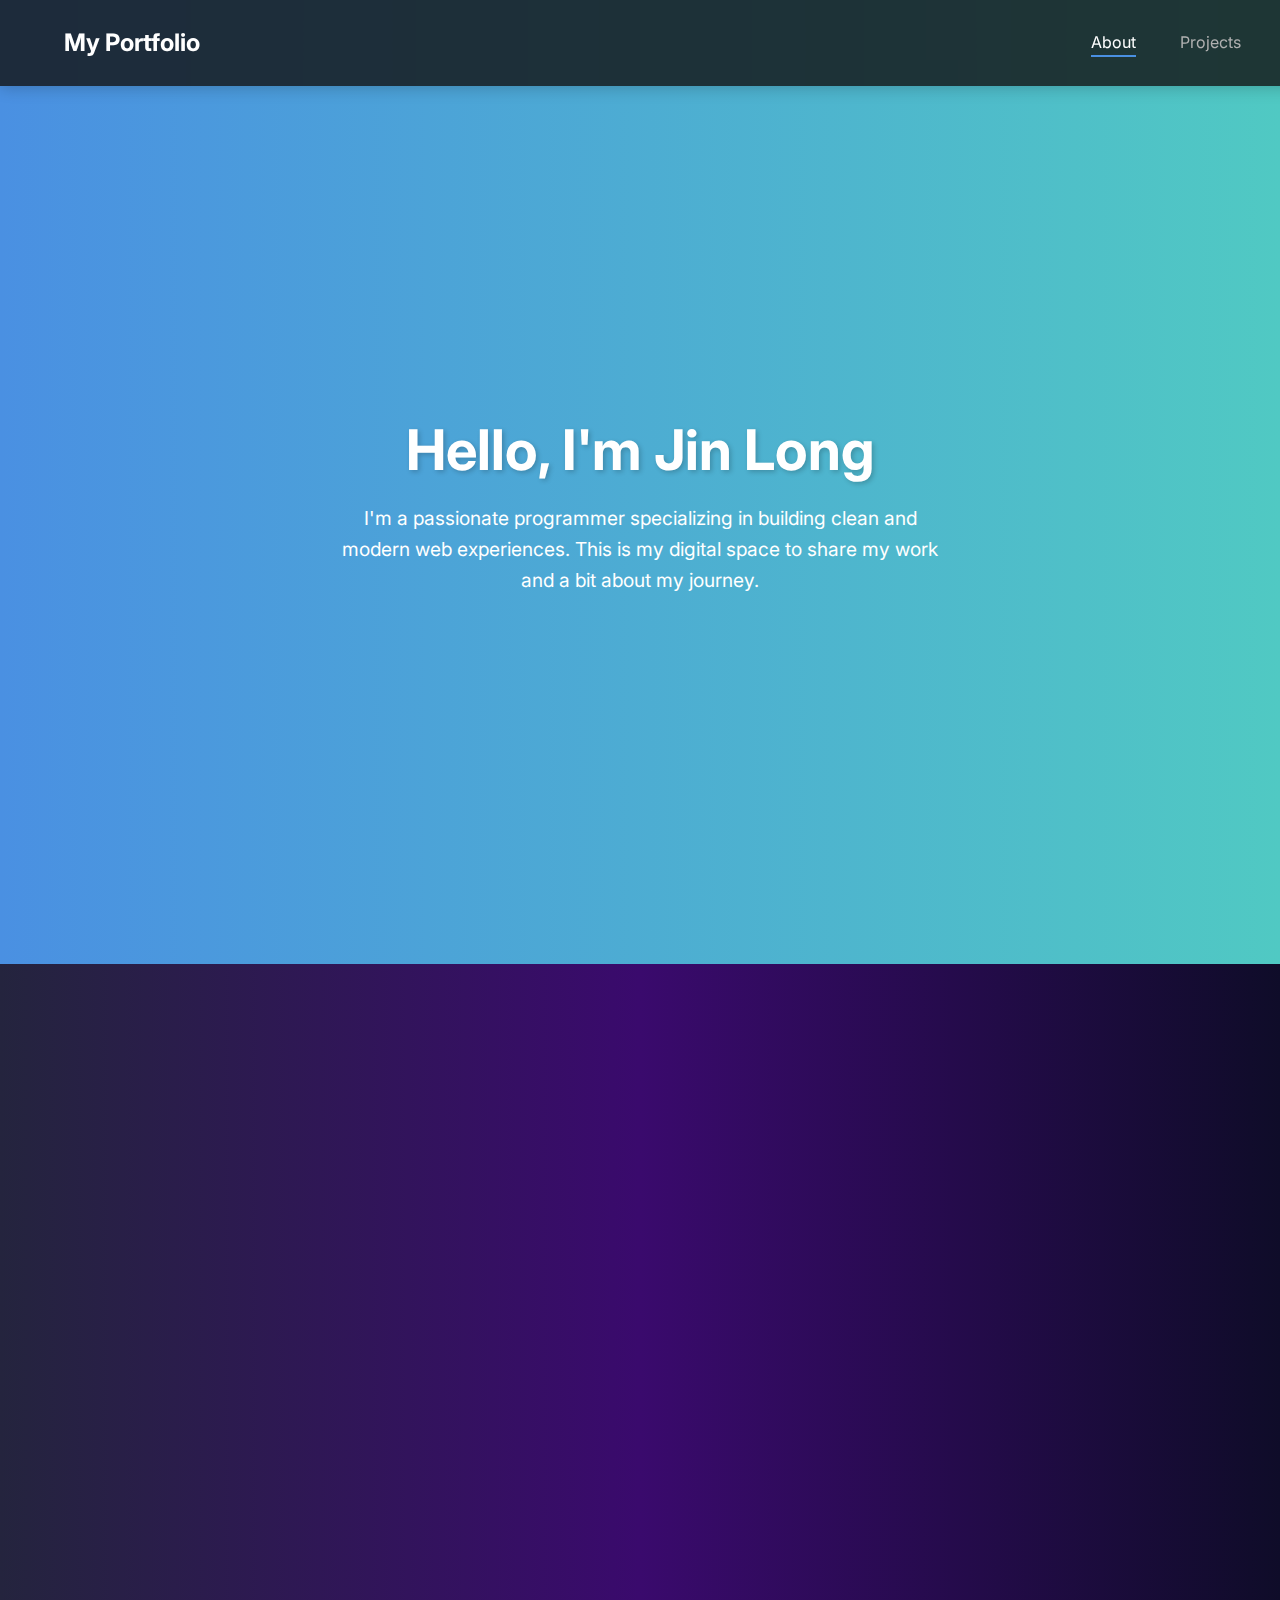
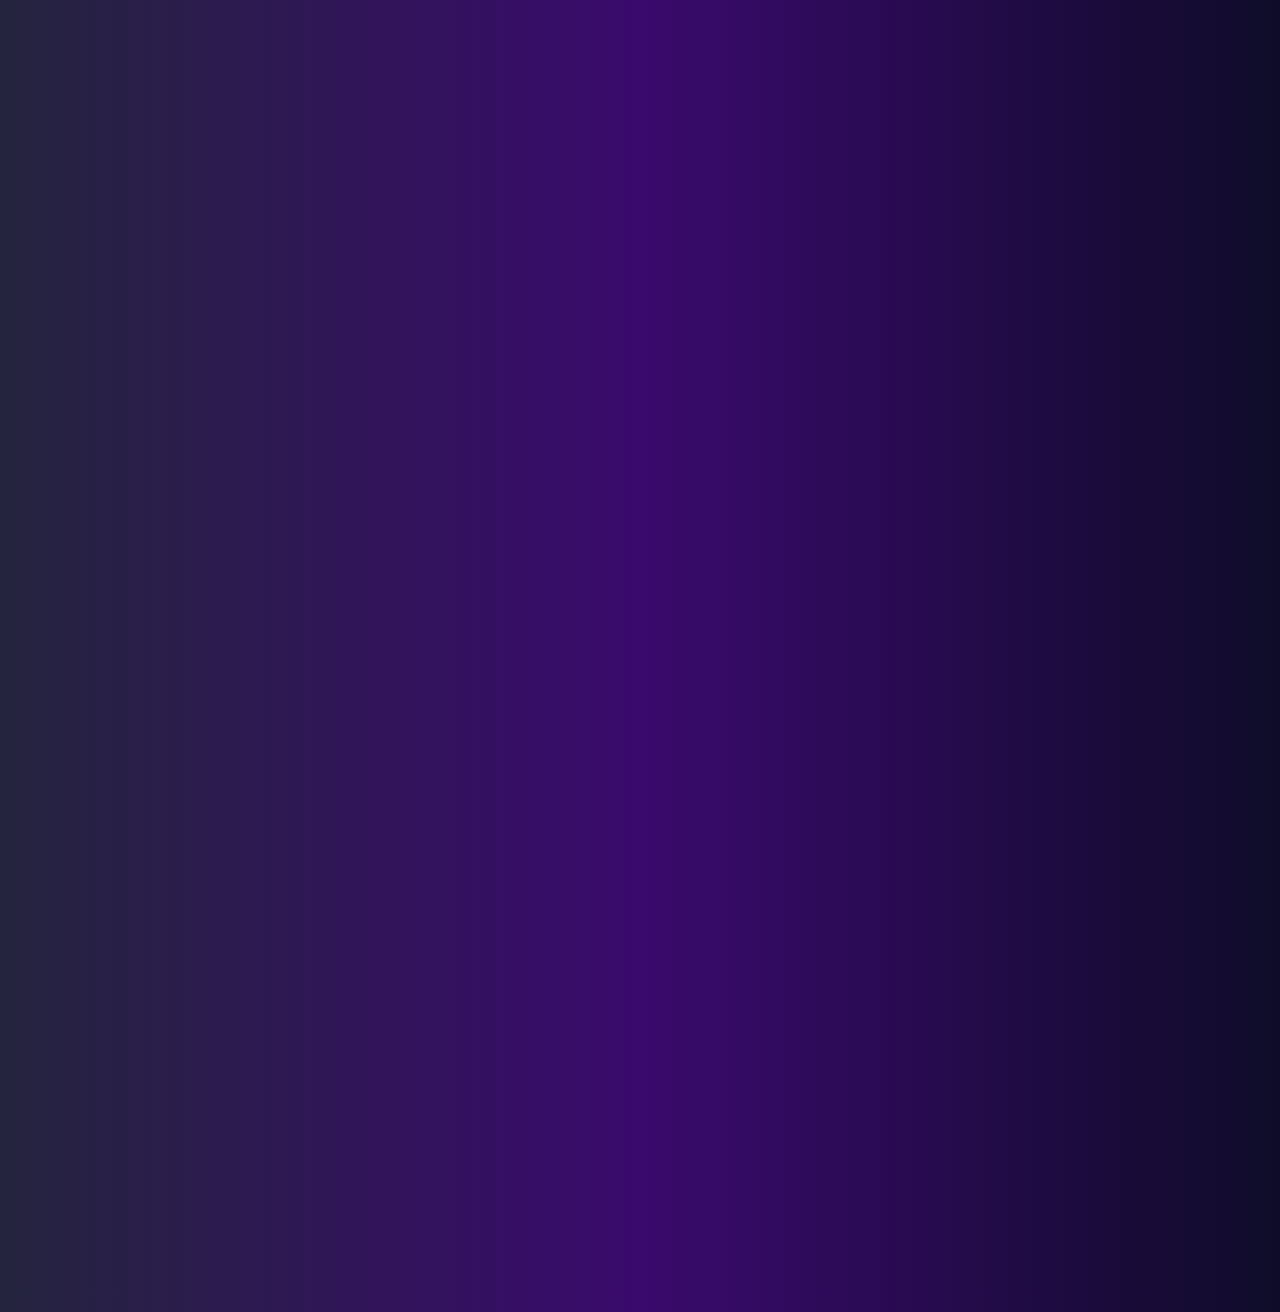
<file: index.html>
<!DOCTYPE html>
<html lang="en">
<head>
    <meta charset="UTF-8">
    <meta name="viewport" content="width=device-width, initial-scale=1.0">
    <title>My Personal Portfolio</title>
    <link rel="stylesheet" href="style.css">
    <link href="https://fonts.googleapis.com/css2?family=Inter:wght@300;400;700&family=Poppins:wght@700&display=swap" rel="stylesheet">
    <link rel="stylesheet" href="https://cdnjs.cloudflare.com/ajax/libs/font-awesome/6.4.0/css/all.min.css">
</head>
<body>

    <header class="header">
        <a href="#" class="logo">My Portfolio</a>
        <nav class="navbar">
            <a href="#about" class="nav-link active">About</a>
            <a href="#projects" class="nav-link">Projects</a>
            <a href="#contact" class="nav-link">Contact</a>
        </nav>
    </header>

    <main>
        <section id="about" class="section is-visible">
            <div class="content">
                <h1>Hello, I'm <span class="highlight-name">Jin Long</span></h1>
                <p>I'm a passionate programmer specializing in building clean and modern web experiences. This is my digital space to share my work and a bit about my journey.</p>
            </div>
        </section>

        <section id="projects" class="section">
            <div class="content">
                <h2>My Projects</h2>
                <div class="projects-grid">
                    <a href="#" class="project-card">
                        <h3>Project One</h3>
                        <p>A brief description of your project and the technologies used, like HTML, CSS, and JavaScript.</p>
                    </a>
                    <a href="#" class="project-card">
                        <h3>Project Two</h3>
                        <p>Another project description, highlighting your skills in areas like responsive design or API integration.</p>
                    </a>
                    <a href="#" class="project-card">
                        <h3>Project Three</h3>
                        <p>A final project to showcase your range of work, from front-end design to complex logic.</p>
                    </a>
                </div>
            </div>
        </section>

        <section id="contact" class="section">
            <div class="content">
                <h2>Get in Touch</h2>
                <p>I'm always looking for new opportunities and collaborations. Feel free to reach out to me below!</p>
                <div class="social-icons">
                    <a href="https://linkedin.com/in/yourprofile" target="_blank" aria-label="LinkedIn"><i class="fab fa-linkedin"></i></a>
                    <a href="https://github.com/yourprofile" target="_blank" aria-label="GitHub"><i class="fab fa-github"></i></a>
                    <a href="https://x.com/yourprofile" target="_blank" aria-label="X (formerly Twitter)"><i class="fab fa-x-twitter"></i></a>
                </div>
                <form class="contact-form">
                    <input type="text" placeholder="Your Name" required>
                    <input type="email" placeholder="Your Email" required>
                    <textarea rows="5" placeholder="Your Message" required></textarea>
                    <button type="submit">Send</button>
                </form>
            </div>
        </section>
    </main>

    <script src="script.js"></script>
</body>
</html>
</file>
<file: style.css>
/* General body styling for a clean slate */
body {
    font-family: 'Inter', sans-serif;
    margin: 0;
    padding: 0;
    background-color: #121212;
    color: #f0f0f0;
    line-height: 1.6;
    overflow-x: hidden;
    scroll-behavior: smooth;
    transition: background-color 0.8s ease-in-out; /* Smooth transition for background color */
}

/* Header styling */
.header {
    position: fixed;
    top: 0;
    left: 0;
    width: 100%;
    display: flex;
    justify-content: space-between;
    align-items: center;
    padding: 1.5rem 5%;
    background: rgba(18, 18, 18, 0.8);
    backdrop-filter: blur(10px);
    z-index: 1000;
    box-shadow: 0 2px 15px rgba(0, 0, 0, 0.2);
    transition: background 0.3s ease;
}

.logo {
    font-size: 1.5rem;
    font-weight: 700;
    color: #fff;
    text-decoration: none;
    transition: color 0.3s ease;
}

.logo:hover {
    color: #4a90e2;
}

.navbar .nav-link {
    font-size: 1rem;
    font-weight: 400;
    color: #b0b0b0;
    text-decoration: none;
    margin-left: 2.5rem;
    position: relative;
    transition: color 0.3s ease;
}

.navbar .nav-link::after {
    content: '';
    position: absolute;
    bottom: -5px;
    left: 0;
    width: 0;
    height: 2px;
    background: #4a90e2;
    transition: width 0.3s ease;
}

.navbar .nav-link:hover,
.navbar .nav-link.active {
    color: #fff;
}

.navbar .nav-link:hover::after,
.navbar .nav-link.active::after {
    width: 100%;
}

/* Main sections styling */
.section {
    min-height: 100vh;
    display: flex;
    justify-content: center;
    align-items: center;
    padding: 2rem 5%;
    opacity: 0;
    transform: translateY(20px);
    transition: opacity 0.8s ease-out, transform 0.8s ease-out;
}

.section.is-visible {
    opacity: 1;
    transform: translateY(0);
}

.section .content {
    max-width: 800px;
    text-align: center;
}

/* About Section */
#about {
    background-image: linear-gradient(to right, #4a90e2, #50c9c3);
    color: #fff;
}

#about h1 {
    font-size: 3.5rem;
    font-weight: 700;
    margin-bottom: 0.5rem;
    text-shadow: 2px 2px 5px rgba(0, 0, 0, 0.2);
}

#about h1 .highlight {
    color: #ffd700;
}

#about p {
    font-size: 1.2rem;
    max-width: 600px;
    margin: 0 auto;
}

/* Projects Section */
#projects {
    background-image: linear-gradient(to right, #7b4397, #dc2430);
}

#projects h2 {
    font-size: 2.5rem;
    font-weight: 700;
    margin-bottom: 2rem;
    text-align: center;
}

.projects-grid {
    display: grid;
    grid-template-columns: repeat(auto-fit, minmax(280px, 1fr));
    gap: 2rem;
    margin-top: 2rem;
}

.project-card {
    background: rgba(255, 255, 255, 0.1);
    backdrop-filter: blur(5px);
    border-radius: 12px;
    padding: 2rem;
    text-decoration: none;
    color: #f0f0f0;
    border: 1px solid rgba(255, 255, 255, 0.2);
    transition: transform 0.3s ease, background 0.3s ease;
}

.project-card:hover {
    transform: translateY(-10px);
    background: rgba(255, 255, 255, 0.2);
}

.project-card h3 {
    margin-top: 0;
    color: #fff;
}

.project-card p {
    font-size: 1rem;
    color: #d0d0d0;
}

/* Contact Section */
#contact {
    background-image: linear-gradient(to right, #0f0c29, #3a0a6d, #24243e);
}

#contact h2 {
    font-size: 2.5rem;
    font-weight: 700;
    margin-bottom: 1rem;
    text-align: center;
}

#contact p {
    margin-bottom: 2rem;
}

.contact-form {
    display: flex;
    flex-direction: column;
    gap: 1.5rem;
    max-width: 500px;
    margin: 0 auto;
}

.contact-form input,
.contact-form textarea {
    padding: 1rem;
    background: rgba(255, 255, 255, 0.1);
    border: 1px solid rgba(255, 255, 255, 0.3);
    border-radius: 8px;
    color: #fff;
    font-size: 1rem;
    outline: none;
    transition: border-color 0.3s ease;
}

.contact-form input::placeholder,
.contact-form textarea::placeholder {
    color: #b0b0b0;
}

.contact-form input:focus,
.contact-form textarea:focus {
    border-color: #4a90e2;
}

.contact-form button {
    padding: 1rem;
    background: #4a90e2;
    border: none;
    border-radius: 8px;
    color: #fff;
    font-size: 1.1rem;
    font-weight: 700;
    cursor: pointer;
    transition: background 0.3s ease;
}

.contact-form button:hover {
    background: #50c9c3;
}

/* New CSS for Social Icons */
.social-icons {
    display: flex;
    justify-content: center;
    gap: 1.5rem;
    margin-bottom: 2rem;
}

.social-icons a {
    color: #fff;
    font-size: 2rem;
    transition: color 0.3s ease, transform 0.3s ease;
    text-decoration: none;
}

.social-icons a:hover {
    color: #4a90e2;
    transform: scale(1.1);
}

/* Responsive design for smaller screens */
@media (max-width: 768px) {
    .header {
        padding: 1rem 3%;
    }

    .navbar .nav-link {
        margin-left: 1.5rem;
    }

    #about h1 {
        font-size: 2.5rem;
    }

    #about p {
        font-size: 1rem;
    }

    .projects-grid {
        grid-template-columns: 1fr;
    }

    .section {
        padding: 4rem 3%;
    }
}
</file>
